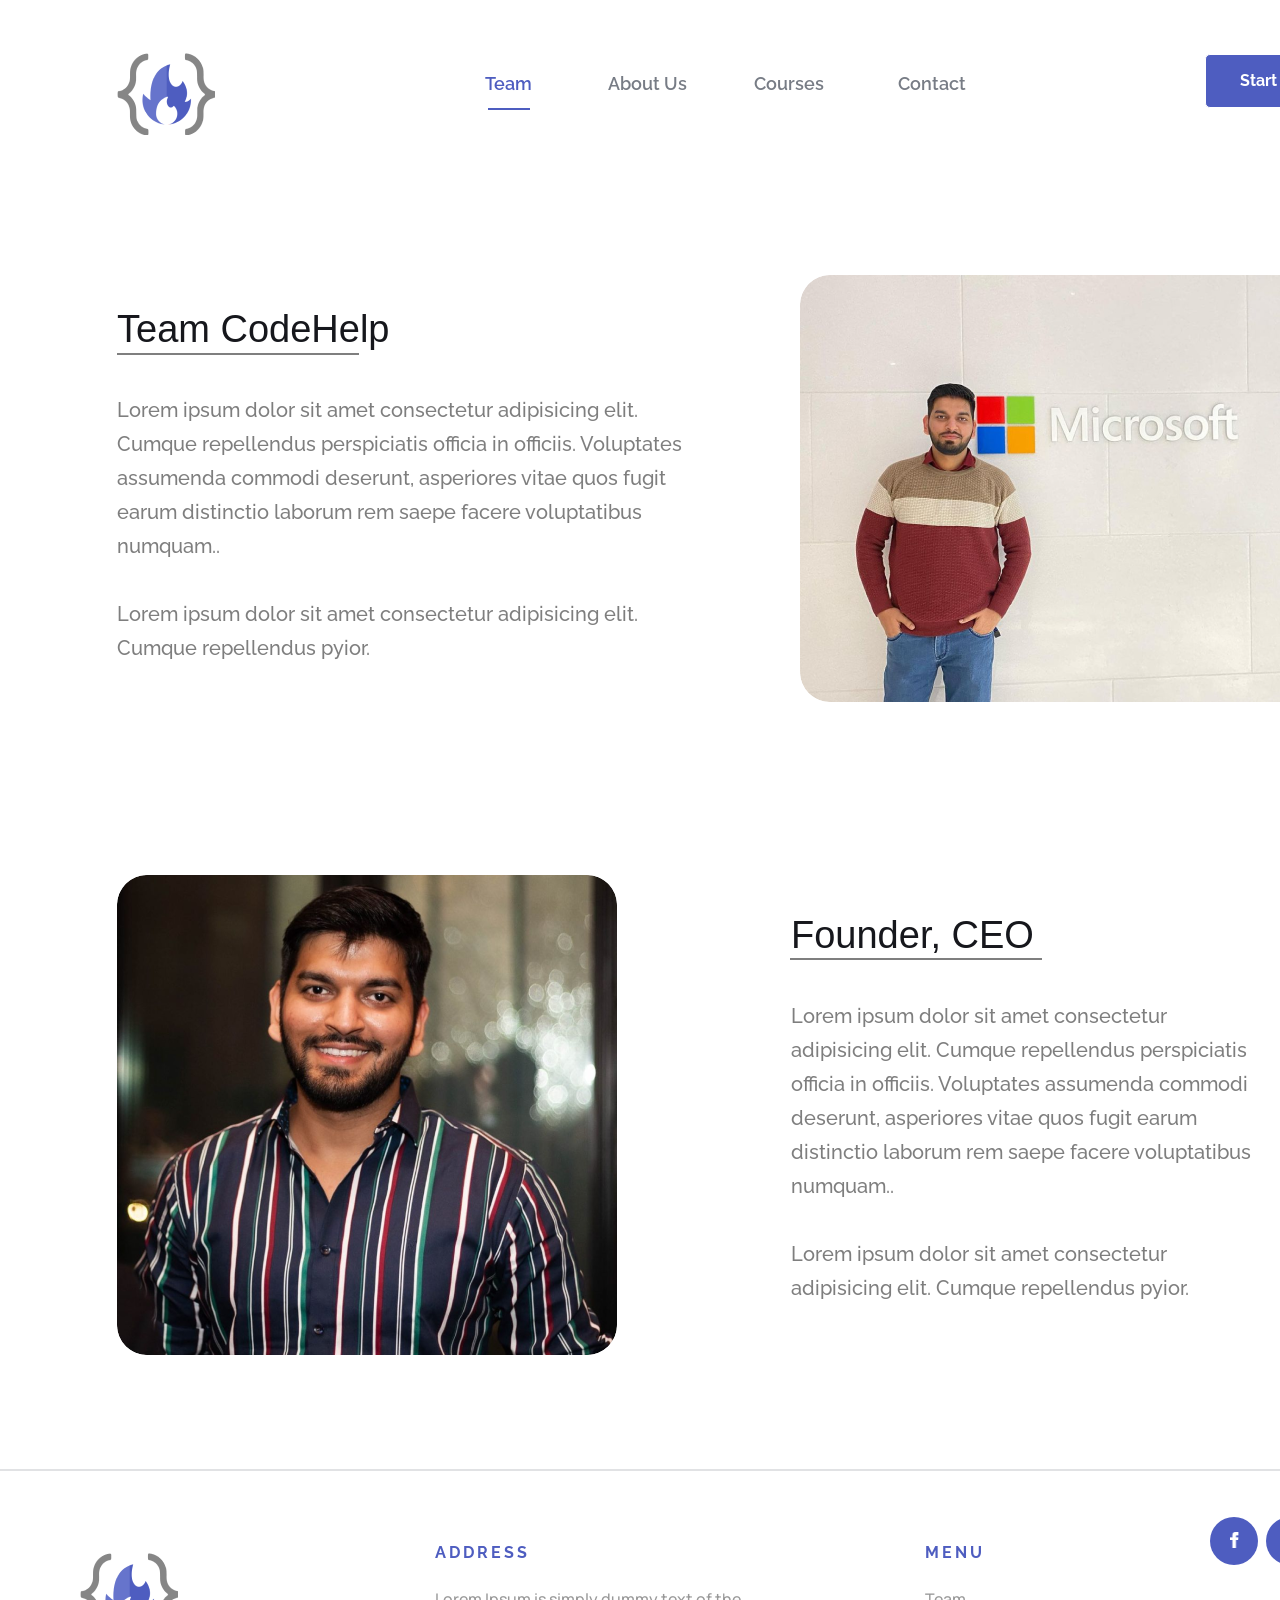
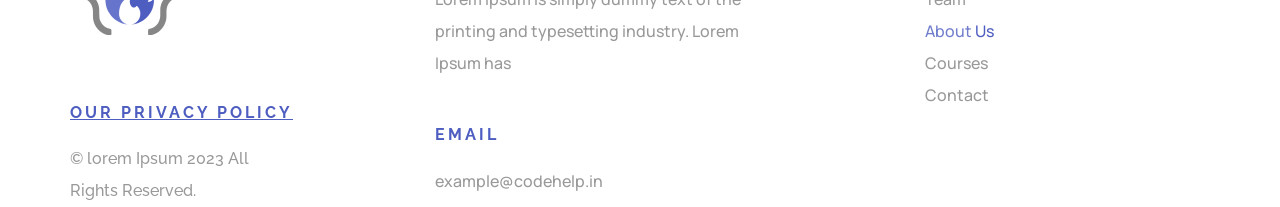
<file: PROJECTS /Codehelp Figma Assignment/index.html>
<!DOCTYPE html>
<html lang="en">
<head>
    <meta charset="UTF-8">
    <meta http-equiv="X-UA-Compatible" content="IE=edge">
    <meta name="viewport" content="width=device-width, initial-scale=1.0">
    <title>CodeHelp Figma Assignment</title>
    <link rel="stylesheet" href="style.css">
</head>
<body>
    <div class="wrapper">
        <div class="nav">
            <nav>
                <ul>
                    <img src="Logo (1) 1.png" alt="" class="logo">
                    <a href="" class="nav-item1">Team</a>
                    <a href="" class="nav-item2">About Us</a>
                    <a href="" class="nav-item3">Courses</a>
                    <a href="" class="nav-item4">Contact</a>
                    <hr class="hori-line">
                </ul>
                <button type="" class="button">Start Project</button>
            </nav>
        </div>
        <div class="container">
            <div class="card1">
                <p class="card-1-p1">Team CodeHelp</p>
                <hr class="hori-line1">
                <p class="desc1">
                    Lorem ipsum dolor sit amet consectetur adipisicing elit. Cumque repellendus perspiciatis officia in officiis. Voluptates assumenda commodi deserunt, asperiores vitae quos fugit earum distinctio laborum rem saepe facere voluptatibus numquam..
                    <br><br>
                    Lorem ipsum dolor sit amet consectetur adipisicing elit. Cumque repellendus pyior.
                </p>
                <section class="img1">
                    
                </section>
            <div class="card2">
                <section class="img2">

                </section>
                <p class="card2-p2">Founder, CEO</p>
                <hr class="hori-line2">
                <p class="desc2">
                    Lorem ipsum dolor sit amet consectetur adipisicing elit. Cumque repellendus perspiciatis officia in officiis. Voluptates assumenda commodi deserunt, asperiores vitae quos fugit earum distinctio laborum rem saepe facere voluptatibus numquam..
                    <br><br>
                    Lorem ipsum dolor sit amet consectetur adipisicing elit. Cumque repellendus pyior.
                </p>
                
            </div>
        </div>
        <hr class="foot">
        <footer>
            <section class="img-logo"></section>
            <p class="address">
                Address
            </p>
            <p class="desc-foot">
                Lorem Ipsum is simply dummy text of the printing and typesetting industry. Lorem Ipsum has 
            </p>
            <p class="menu">
                Menu
            </p>
            <div class="fb">
                <a href="https://www.facebook.com/love.babbar.58">
                    <img class="fb-img" src="facebook.png" alt="">
                </a>
            </div>
            <div class="twitter">
                <a href="https://twitter.com/lovebabbar3">
                    <img class="twitter-img" src="twitter.png" alt="">
                </a>
            </div>
            <div class="insta">
                <a href="https://instagram.com/lovebabbar1">
                    <img class="insta-img" src="instagram.png" alt="">
                </a>
            </div>

            <p class="privacy">Our Privacy Policy</p>
            <p class="desc-pri">
                © lorem Ipsum 2023
                All Rights Reserved.
            </p>
            <p class="email">Email</p>
            <p class="email-id">example@codehelp.in</p>
            <p class="menu-item">
                Team
                <span class="about">About</span>
                <span class="us"> Us</span>
                Courses
                Contact
            </p>
        </footer>
    </div>
</body>
</html>
</file>
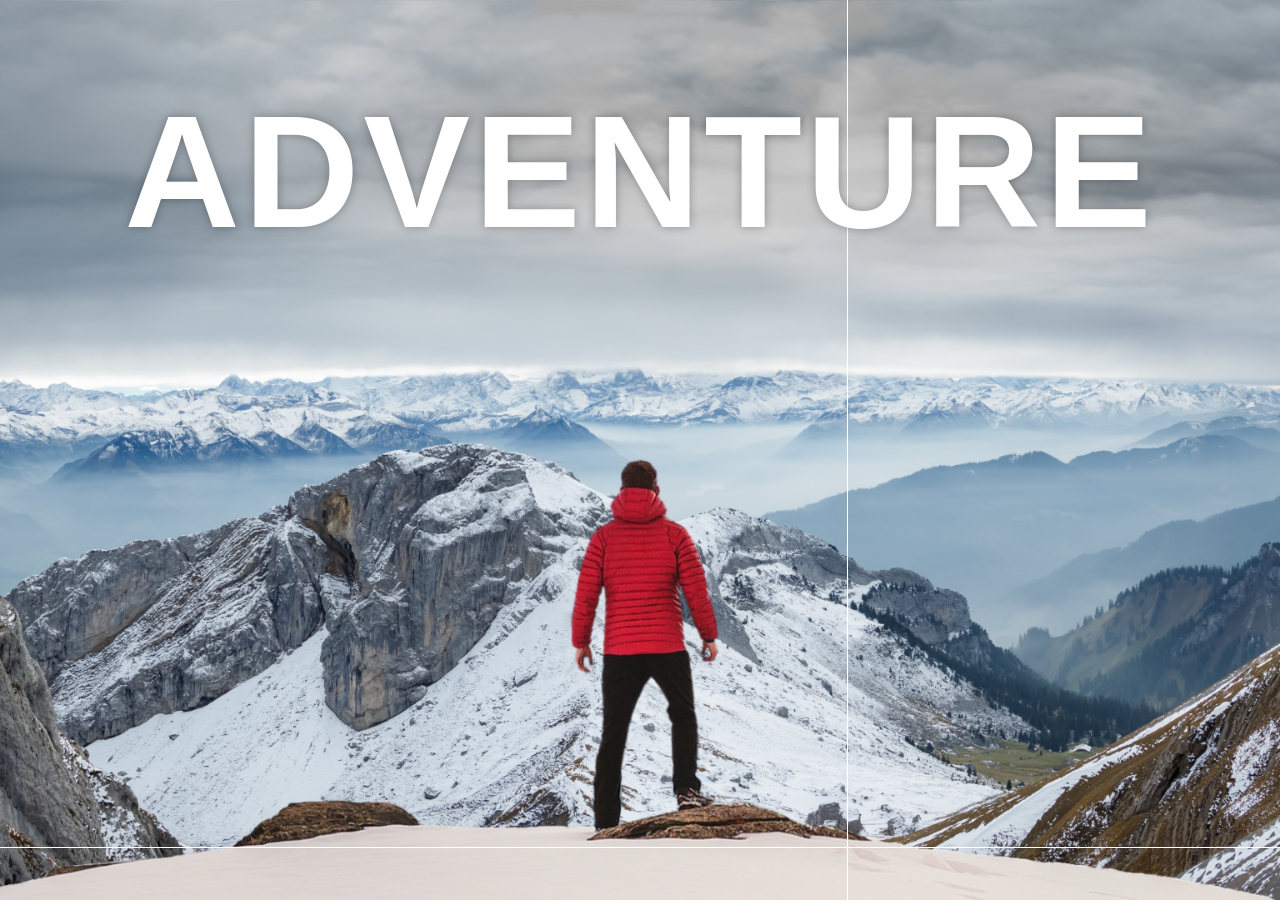
<file: PROJECTS /Parallax Website/index.html>
<!DOCTYPE html>
<html lang="en">
<head>
    <meta charset="UTF-8">
    <meta http-equiv="X-UA-Compatible" content="IE=edge">
    <meta name="viewport" content="width=device-width, initial-scale=1.0">
    <title>Parallax Website</title>
    <link rel="stylesheet" href="style.css">
    <link rel="icon" type="image/x-icon" href="favicon.ico">

</head>
<body>
    <div id="wrapper">

        <div class="container">
            <img src="background.png" class="background">
            <img src="foreground.png" class="foreground">
            <h1>ADVENTURE</h1>
        </div>

        <section>
            <h2 class="secHeading">Adventure Time !</h2>
            <p class="text">
                Adventure is a dynamic and often exhilarating experience that involves undertaking exciting, challenging, or daring activities with an element of uncertainty or risk. It's a journey into the unknown, whether physically or emotionally, that pushes individuals beyond their comfort zones, encouraging personal growth and discovery. Adventures can take various forms, such as traveling to new places, engaging in outdoor activities, pursuing novel experiences, or even embracing challenges that require courage and resilience. The essence of adventure lies in the thrill of exploration, the excitement of facing the unexpected, and the opportunity for self-discovery and learning along the way.
            </p>

            <div class="bg bg1">
                <h2 class="desc">BIKING</h2>
            </div>
            <p class="text">
                Biking refers to the activity of riding a bicycle. It involves propelling a two-wheeled vehicle forward by pedaling with the feet. Biking can take various forms, including recreational cycling, commuting, mountain biking, road cycling, and more. It's a popular and versatile mode of transportation and recreation enjoyed by people of all ages around the world.                <br> <br>
                Recreational biking often involves cycling for pleasure and exercise, whether on dedicated bike paths, through parks, or along scenic routes. Commuting by bike is an eco-friendly and healthy means of transportation. Mountain biking typically takes place on off-road trails with varying terrains, providing a challenging and adventurous experience. Road cycling involves riding on paved roads, often for longer distances and at higher speeds. Biking is not only a practical and sustainable means of transportation but also a great way to stay active and explore the outdoors.            </p>

            <div class="bg bg2">
                <h2 class="desc">PARA GLIDING</h2>
            </div>
            <p class="text">
                Paragliding is an adventure sport and recreational activity that involves flying a lightweight, free-flying glider aircraft known as a paraglider. Participants, called paragliders or pilots, are suspended from a harness beneath the wing and use the natural elements to stay aloft.                <br> <br>
                Paragliders are foot-launched and typically take off from hills or mountains. The pilot runs or takes a few steps to inflate the wing, allowing it to catch the wind and lift into the air. Once airborne, the pilot can control the direction, altitude, and speed by manipulating the suspension lines and brakes.            </p>

            <div class="bg bg3">
                <h2 class="desc">SURFING</h2>
            </div>
            <p class="text">
                Surfing is a water sport in which individuals, known as surfers, ride on the face of breaking ocean waves while standing or lying on a surfboard. Surfers use their skills to navigate the waves, perform maneuvers, and ride the surf for the thrill and enjoyment of the sport.                <br> <br>
                Key elements of surfing include paddling out to where waves are breaking, timing the paddle and the push to catch a wave, and then riding the wave back to shore. Surfers often ride different types of waves, and the sport can vary from small, gentle waves suitable for beginners to large, powerful waves that challenge even the most experienced surfers.            </p>


        </section>


    </div>
</body>
</html>
</file>
<file: PROJECTS /Codehelp Figma Assignment/style.css>
@import url('https://fonts.googleapis.com/css2?family=Poppins:wght@400;600;900&family=Raleway:wght@600&display=swap');
@import url('https://fonts.googleapis.com/css2?family=Roboto+Flex:opsz@8..144&display=swap');
@import url('https://fonts.googleapis.com/css2?family=Manrope:wght@500&display=swap');

.logo{
    position: absolute;
width: 98px;
height: 82px;
left: 117px;
top: 53px;

/* background: url(Logo (1).png); */
}

nav{
    text-decoration: none;
}

.nav-item1{
    text-decoration: none;
    position: absolute;
    width: 51px;
    height: 20px;
    left: 485px;
    top: 74px;
    font-family: 'Raleway';
    font-style: normal;
    font-weight: 600;
    font-size: 18px;
    line-height: 20px;
    /* identical to box height, or 111% */
    color: #4E5DC0;
}

.nav-item2{
    text-decoration: none;
    position: absolute;
    width: 79px;
    height: 20px;
    left: 608px;
    top: 74px;
    font-family: 'Raleway';
    font-style: normal;
    font-weight: 600;
    font-size: 18px;
    line-height: 20px;
    /* identical to box height, or 111% */
    color: #777C85;
}

.nav-item3{
    text-decoration: none;
    position: absolute;
    width: 70px;
    height: 20px;
    left: 754px;
    top: 74px;
    font-family: 'Raleway';
    font-style: normal;
    font-weight: 600;
    font-size: 18px;
    line-height: 20px;
    /* identical to box height, or 111% */
    /* Neutral 1 */
    color: #777C85;
}
.button{
    position: absolute;
width: 109px;
height: 24px;
left: 1233px;
top: 68px;

font-family: 'Raleway';
font-style: normal;
font-weight: 700;
font-size: 16px;
line-height: 24px;
/* identical to box height, or 150% */


color: #FFFFFF;
    position: absolute;
    width: 165px;
    height: 54px;
    left: 1205px;
    top: 54px;
    border: 1px solid white;
    color: white;
    background: #4E5DC0;
    border-radius: 5px;
}

.nav-item4{
    text-decoration: none;
    position: absolute;
    width: 68px;
    height: 20px;
    left: 898px;
    top: 74px;
    font-family: 'Raleway';
    font-style: normal;
    font-weight: 600;
    font-size: 18px;
    line-height: 20px;
    /* identical to box height, or 111% */
    /* Neutral 1 */
    color: #777C85;
}


.hori-line{
    position: absolute;
    width: 40px;
    height: 0px;
    left: 488px;
    top: 100px;
    border: 1px solid #4E5DC0;
}
.hori-line1{
    position: absolute;
    width: 240px;
    height: 0px;
    left: 117px;
    top: 345px;
    border: 1px solid rgba(0, 0, 0, 0.5);
}

.card-1-p1{
    position: absolute;
    width: 312px;
    height: 45px;
    left: 117px;
    top: 266px;
    font-family:'Gill Sans', 'Gill Sans MT', Calibri, 'Trebuchet MS', sans-serif;
    font-style: normal;
    font-weight: 400;
    font-size: 38px;
    line-height: 50px;
    /* identical to box height */
    color: #16171C;
    font-stretch: 100;
    font-variation-settings: 'GRAD' 122, 'slnt' 0, 'XTRA' 603, 'XOPQ' 96, 'YOPQ' 100, 'YTLC' 514, 'YTUC' 712, 'YTAS' 750, 'YTDE' -203, 'YTFI' 738;
}

.hori-line2{
    position: absolute;
    width: 250px;
    height: 0px;
    left: 117px;
    top: 350px;
    border: 1px solid rgba(0, 0, 0, 0.5);
}

.desc1{
    position: absolute;
    width: 573px;
    height: 272px;
    left: 117px;
    top: 373px;
    font-family: 'Raleway';
    font-style: normal;
    font-weight: 500;
    font-size: 20px;
    line-height: 34px;
    /* or 170% */
    color: #000000;
    opacity: 0.5;
}

.img1{
    position: absolute;
    width: 570px;
    height: 427px;
    left: 800px;
    top: 275px;
    background: url(babbar\ img1.png);
    border-radius: 30px;
}

.img2{
    position: absolute;
    width: 500px;
    height: 480px;
    left: 117px;
    top: 875px;
    background: url(babbar\ img\ 2.png);
    border-radius: 30px;
}

.card2-p2{
    position: absolute;
    width: 260px;
    height: 45px;
    left: 791px;
    top: 872px;
    font-family:'Gill Sans', 'Gill Sans MT', Calibri, 'Trebuchet MS', sans-serif;
    font-style: normal;
    font-weight: 400;
    font-size: 38px;
    line-height: 50px;
    /* identical to box height */
    color: #16171C;
    font-stretch: 100;
    font-variation-settings: 'GRAD' 122, 'slnt' 0, 'XTRA' 603, 'XOPQ' 96, 'YOPQ' 100, 'YTLC' 514, 'YTUC' 712, 'YTAS' 750, 'YTDE' -203, 'YTFI' 738;
}

.hori-line2{
    position: absolute;
    width: 250px;
    height: 0px;
    left: 790px;
    top: 950px;
    border: 1px solid rgba(0, 0, 0, 0.5);
}

.desc2{
    position: absolute;
width: 462px;
height: 306px;
left: 791px;
top: 979px;

font-family: 'Raleway';
font-style: normal;
font-weight: 500;
font-size: 20px;
line-height: 34px;
/* or 170% */


color: #000000;
opacity: 0.5;

}


.foot{
    position: absolute;
width: 1515px;
height: 0px;
left: 0px;
top: 1461px;

border: 1.5px solid #E1E2E4;
}

.img-logo{
    position: absolute;
width: 98px;
height: 82px;
left: 80px;
top: 1553px;

background: url(Logo\ \(1\)\ 1.png);
}
.address{
    position: absolute;
width: 92px;
height: 32px;
left: 435px;
top: 1521px;

font-family: 'Raleway';
font-style: normal;
font-weight: 700;
font-size: 16px;
line-height: 32px;
/* identical to box height, or 200% */

letter-spacing: 3px;
text-transform: uppercase;

color: #4E5DC0;
}

.desc-foot{
    position: absolute;
width: 332px;
height: 96px;
left: 435px;
top: 1567px;

font-family: 'Manrope';
font-style: normal;
font-weight: 500;
font-size: 16px;
line-height: 32px;
/* or 200% */


color: #999999;

}

.menu{
    position: absolute;
width: 57px;
height: 32px;
left: 925px;
top: 1521px;

font-family: 'Raleway';
font-style: normal;
font-weight: 700;
font-size: 16px;
line-height: 32px;
/* identical to box height, or 200% */

letter-spacing: 3px;
text-transform: uppercase;

color: #4E5DC0;
}

.fb{
    position: absolute;
width: 48px;
height: 48px;
left: 1210px;
top: 1517px;
border-radius: 50%;
background: #4E5DC0;
}

.fb-img{
    position: absolute;
    width: 9.33px;
    height: 16px;
    left: 20px;
    top: 15px;

/* background: #; */
}

.twitter{
    position: absolute;
width: 48px;
height: 48px;
left: 1266px;
top: 1517px;
border-radius: 50%;
background: #4E5DC0;
}

.twitter-img{
    position: absolute;
width: 16px;
height: 13px;
left: 16px;
top: 16px;

/* background: #FFFFFF; */
}

.insta{
    position: absolute;
width: 48px;
height: 48px;
left: 1322px;
top: 1517px;
border-radius: 50%;
background: #4E5DC0;
}

.insta-img
{
    position: absolute;
width: 16px;
height: 16px;
left: 16px;
top: 15px;

/* background: #FFFFFF; */
}

.privacy{
    position: absolute;
width: 225px;
height: 32px;
left: 70px;
top: 1681px;

font-family: 'Raleway';
font-style: normal;
font-weight: 700;
font-size: 16px;
line-height: 32px;
/* identical to box height, or 200% */

letter-spacing: 3px;
text-decoration-line: underline;
text-transform: uppercase;

color: #4E5DC0;
}

.desc-pri{
    position: absolute;
width: 209px;
height: 64px;
left: 70px;
top: 1727px;

font-family: 'Raleway';
font-style: normal;
font-weight: 500;
font-size: 16px;
line-height: 32px;
/* or 200% */


color: #999999;
}

.email{
    position: absolute;
width: 61px;
height: 32px;
left: 435px;
top: 1703px;

font-family: 'Raleway';
font-style: normal;
font-weight: 700;
font-size: 16px;
line-height: 32px;
/* identical to box height, or 200% */

letter-spacing: 3px;
text-transform: uppercase;

color: #4E5DC0;
}

.email-id{
    position: absolute;
width: 185px;
height: 32px;
left: 435px;
top: 1749px;

font-family: 'Manrope';
font-style: normal;
font-weight: 500;
font-size: 16px;
line-height: 32px;
/* identical to box height, or 200% */


color: #999999;
}

.menu-item{
    position: absolute;
width: 69px;
height: 128px;
left: 925px;
top: 1567px;

font-family: 'Manrope';
font-style: normal;
font-weight: 500;
font-size: 16px;
line-height: 32px;
/* or 200% */


color: #999999;

}

.about{
    color:rgba(78, 93, 192, 0.8)
}

.us{
    color: #4E5DC0;
}
</file>
<file: PROJECTS /Parallax Website/style.css>
*{
    margin: 0;
    padding: 0;
    box-sizing: border-box;
}

#wrapper{
    height:100vh;
    overflow-x: hidden;
    perspective: 10px;
}

.container{
    position:relative;
    height: 100%;
    display:flex;
    justify-content: center;
    align-items: center;
    transform-style: preserve-3d;
    z-index: -1;
}

.background{
    transform: translateZ(-40px) scale(5);
}

.foreground{
    transform: translateZ(-20px) scale(3);
}

.background, .foreground{
    position:absolute;
    height:100%;
    width:100%;
    object-fit: cover;
    z-index:-1;
}

h1{
    position: absolute;
    top:5rem;
    font-family: 'Franklin Gothic Medium', 'Arial Narrow', Arial, sans-serif;
    font-size:10rem;
    letter-spacing:4px;
    color:white;
    text-shadow:0 0 10px rgba(0,0,0,0.3);
}

section{
    background-color: rgb(45,45,45);
    color:white;
    padding:5rem 0;
}

.secHeading{
    font-family:'Franklin Gothic Medium', 'Arial Narrow', Arial, sans-serif;
    font-size:5rem;
    padding:0 10rem;
}

.text{
    font-size:1.5rem;
    padding: 0 10rem;
    margin: 5rem 0;
}

.bg{
    position:relative;
    width:100%;
    background-attachment: fixed;
    background-position: center;
    background-size: cover;
    height:500px;
}

.desc{
    position: absolute;
    background-color: white;   
    padding: 0.5rem 2.5rem;
    top:50%;
    left:50%;
    transform: translateX(-50%) translateX(-50%);
    color:black;
    font-size:3.5rem;
    font-weight:600;
}

.bg1{
    background-image: url(sport-1.jpg);
}

.bg2{
    background-image: url(sport-2.jpg);
}

.bg3{
    background-image: url(sport-3.jpg);
}
</file>
